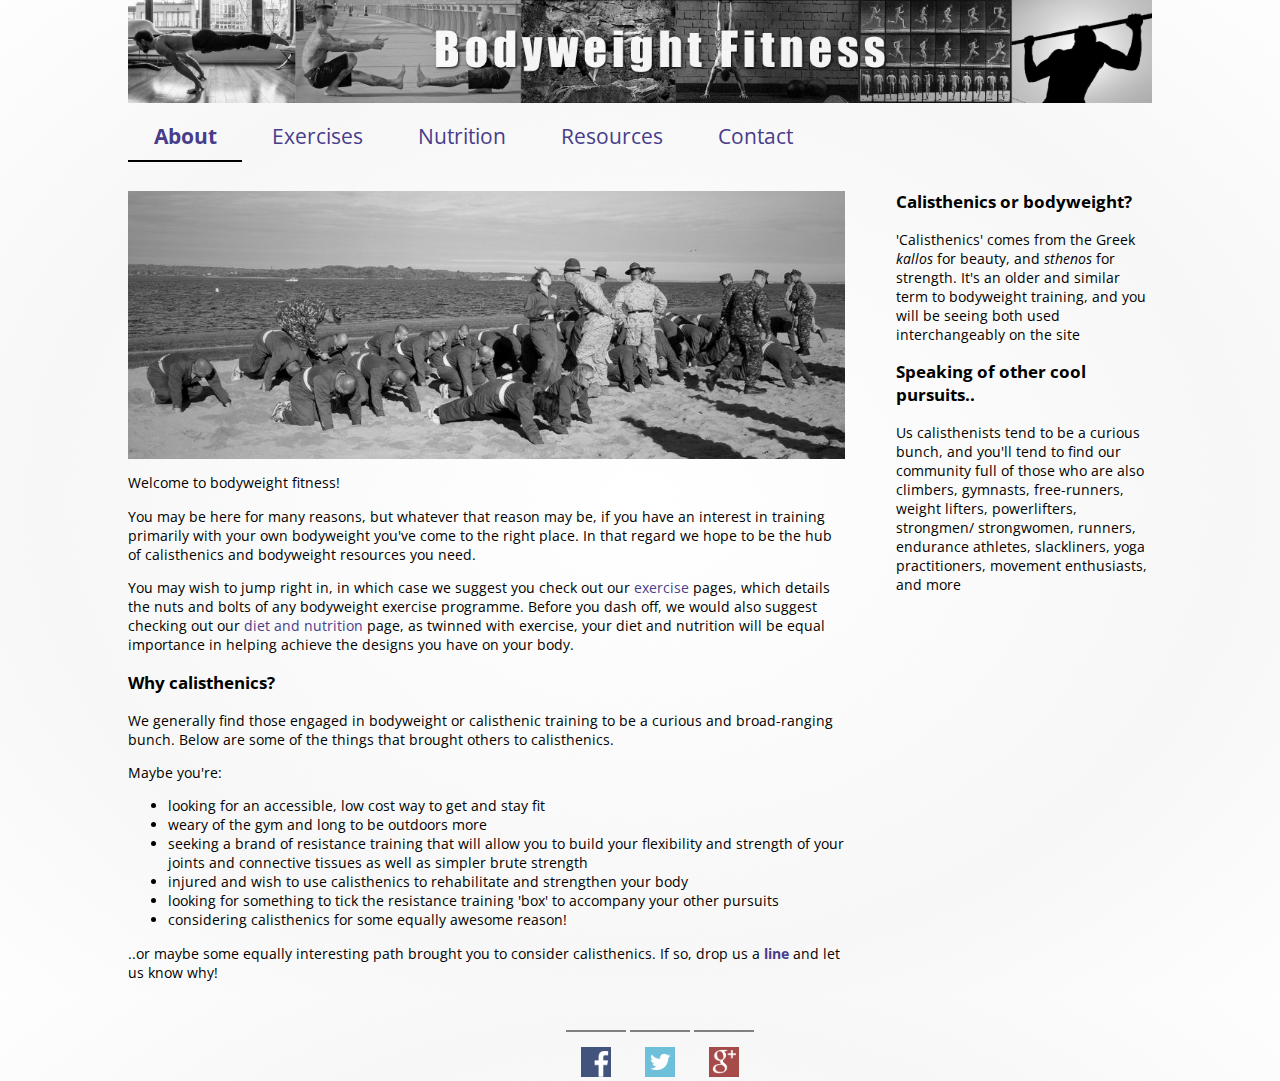
<file: public/index.html>
<html>
  <head>
    <meta http-equiv="Content-Type" content="text/html; charset=UTF-8">
    <link rel="stylesheet" type="text/css" href="http://fonts.googleapis.com/css?family=Open+Sans" />
    <link type="text/css" rel="stylesheet" href="mainStyle.css" media="screen" />
    <link type="text/css" rel="stylesheet" href="navbarStyling.css" media="screen" /> 
    <title>BWF: Main</title>
  </head>
  <body>
  	<header class="header">
      <img src="images/banner5.jpg" alt="Background Header Image" width="100%">
  	</header>

    	<nav class="navigation">
        <ul class="primaryNav">
          <li class="currentNav"><a href="index.html">About</a></li>
          <li><a href="exerciseMain.html">Exercises</a></li>
          <li><a href="nutritionMain.html">Nutrition</a></li>
          <li><a href="resources.html">Resources</a></li>
          <li><a href="contact.html">Contact</a></li>
        </ul>
    	</nav>

  	<main class="maincontent">
        <img class="main-page-image" src="images/oldcalisthenics.jpg" alt="Old-style calisthenics">
        <p>
          Welcome to bodyweight fitness! 
        </p>
        <p>
          You may be here for many reasons, but whatever that reason may be, if you have an interest in training primarily with your own bodyweight you've come to the right place. In that regard we hope to be the hub of calisthenics and bodyweight resources you need. 
        </p> 
        <p> 
          You may wish to jump right in, in which case we suggest you check out our <a href="exerciseMain.html">exercise</a> pages, which details the nuts and bolts of any bodyweight exercise programme. Before you dash off, we would also suggest checking out our <a href="nutritionMain.html">diet and nutrition</a> page, as twinned with exercise, your diet and nutrition will be equal importance in helping achieve the designs you have on your body. 
        </p>
      <h3>Why calisthenics?</h3>
        <p>
          We generally find those engaged in bodyweight or calisthenic training to be a curious and broad-ranging bunch. Below are some of the things that brought others to calisthenics.
        <p>
          Maybe you're:
          <ul>
            <li>looking for an accessible, low cost way to get and stay fit</li>
            <li>weary of the gym and long to be outdoors more</li>
            <li>seeking a brand of resistance training that will allow you to build your flexibility and strength of your joints and connective tissues as well as simpler brute strength</li>
            <li>injured and wish to use calisthenics to rehabilitate and strengthen your body</li>
            <li>looking for something to tick the resistance training 'box' to accompany your other pursuits</li>
            <li>considering calisthenics for some equally awesome reason!</li>
          </ul>
        </p>
        <p>
          ..or maybe some equally interesting path brought you to consider calisthenics. If so, drop us a <a href="contact.html"><strong>line</strong></a> and let us know why!
        </p>
  	</main>

  	<aside class="secondarycontent">
      <h3>Calisthenics or bodyweight?</h3>
        <p>
          'Calisthenics' comes from the Greek <em>kallos</em> for beauty, and <em>sthenos</em> for strength. It's an older and similar term to bodyweight training, and you will be seeing both used interchangeably on the site
        </p>
      <h3>Speaking of other cool pursuits..</h3>
        <p>
          Us calisthenists tend to be a curious bunch, and you'll tend to find our community full of those who are also climbers, gymnasts, free-runners, weight lifters, powerlifters, strongmen/ strongwomen, runners, endurance athletes, slackliners, yoga practitioners, movement enthusiasts, and more
        </p>
  	</aside>

  	<footer class="footer">
      <div class="footer-icon-container">
        <br>
        <ul class="social-footer-icons">
          <li><a href="http://www.facebook.com/"><img src="images/fb.png"></a></li>
          <li><a href="http://twitter.com/"><img src="images/twt.png"></a></li>
          <li><a href="https://plus.google.com/"><img src="images/gplus.png"></a></li>
        </ul>
      </div>
  	</footer>

  </body>
</html>
</file>
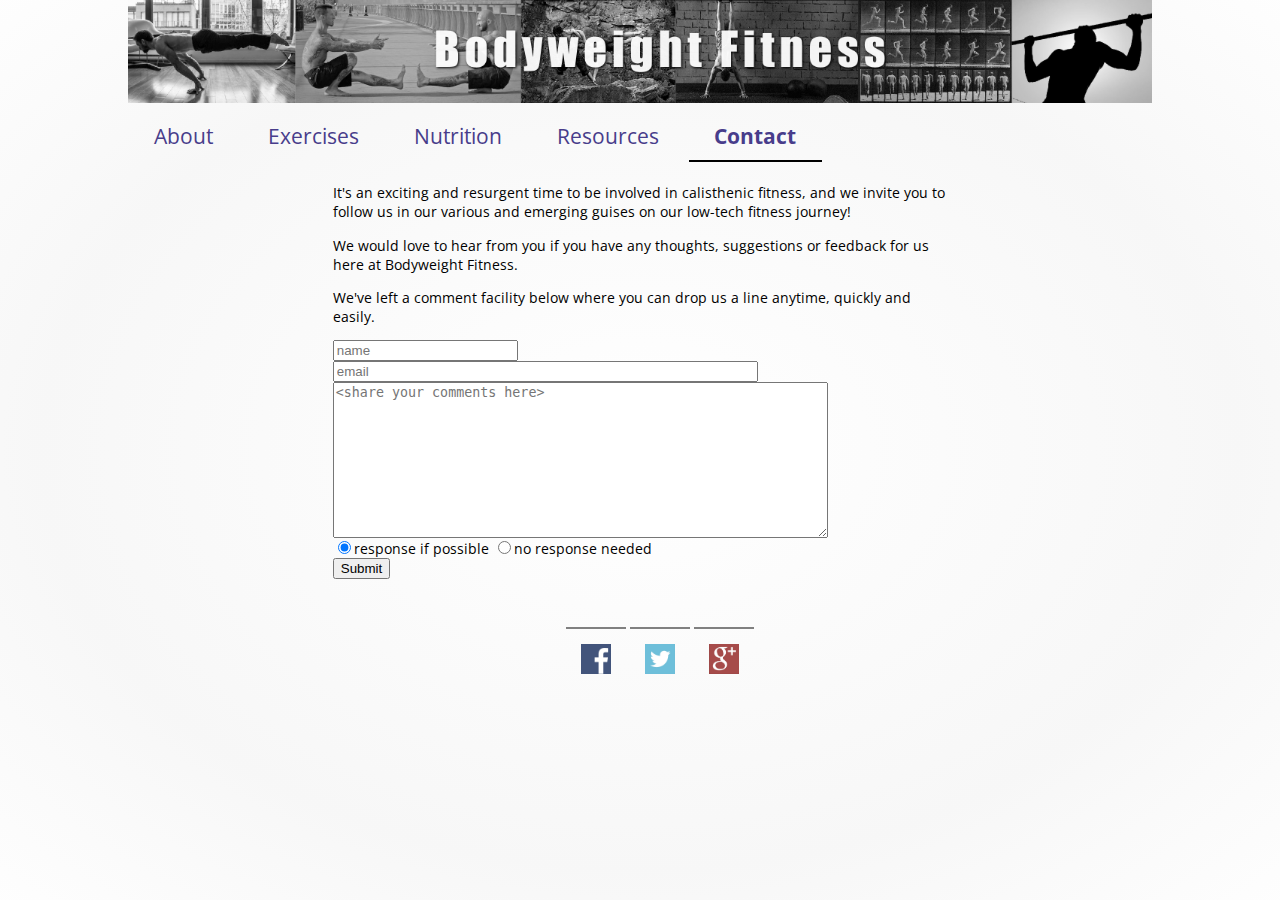
<file: public/contact.html>
<html>
  <head>
    <meta http-equiv="Content-Type" content="text/html; charset=UTF-8">
    <link rel="stylesheet" type="text/css" href="http://fonts.googleapis.com/css?family=Open+Sans" />
    <link type="text/css" rel="stylesheet" href="mainStyle.css" media="screen" />
    <link type="text/css" rel="stylesheet" href="navbarStyling.css" media="screen" /> 
    <title>BWF: Contact</title>
  </head>
  <body>
  	<header class="header">
      <img src="images/banner5.jpg" alt="Background Header Image" width="100%">
    </header>

  	<nav class="navigation">
      <ul class="primaryNav">
        <li><a href="index.html">About</a></li>
        <li><a href="exerciseMain.html">Exercises</a></li>
        <li><a href="nutritionMain.html">Nutrition</a></li>
        <li><a href="resources.html">Resources</a></li>
        <li class="currentNav"><a href="contact.html">Contact</a></li>
      </ul>
  	</nav>

  	<main class="maincontent-contact-section">
      <p>
        It's an exciting and resurgent time to be involved in calisthenic fitness, and we invite you to follow us in our various and emerging guises on our low-tech fitness journey!
      <p>
      <p>
        We would love to hear from you if you have any thoughts, suggestions or feedback for us here at Bodyweight Fitness.
      </p>
      <p>
        We've left a comment facility below where you can drop us a line anytime, quickly and easily.
      </p>      
      <p>
        <form id="contact-form" action="#">
          <input type="text" placeholder="name"><br>
          <input type="email" placeholder="email" size="50"><br>
          <textarea name="comment-field" cols="59" rows="10" placeholder="<share your comments here>"></textarea><br> 
          <label><input type="radio" name="response-noresponse" checked>response if possible</label>
          <label><input type="radio" name="response-noresponse">no response needed</label><br>         
          <button type="submit">Submit</button>
        </form>
      </p>
  	</main>

  	<footer class="footer">
      <div class="footer-icon-container">
        <br>
        <ul class="social-footer-icons">
          <li><a href="http://www.facebook.com/"><img src="images/fb.png"></a></li>
          <li><a href="http://twitter.com/"><img src="images/twt.png"></a></li>
          <li><a href="https://plus.google.com/"><img src="images/gplus.png"></a></li>
        </ul>
      </div>
    </footer>

  </bddy>
</html>
</file>
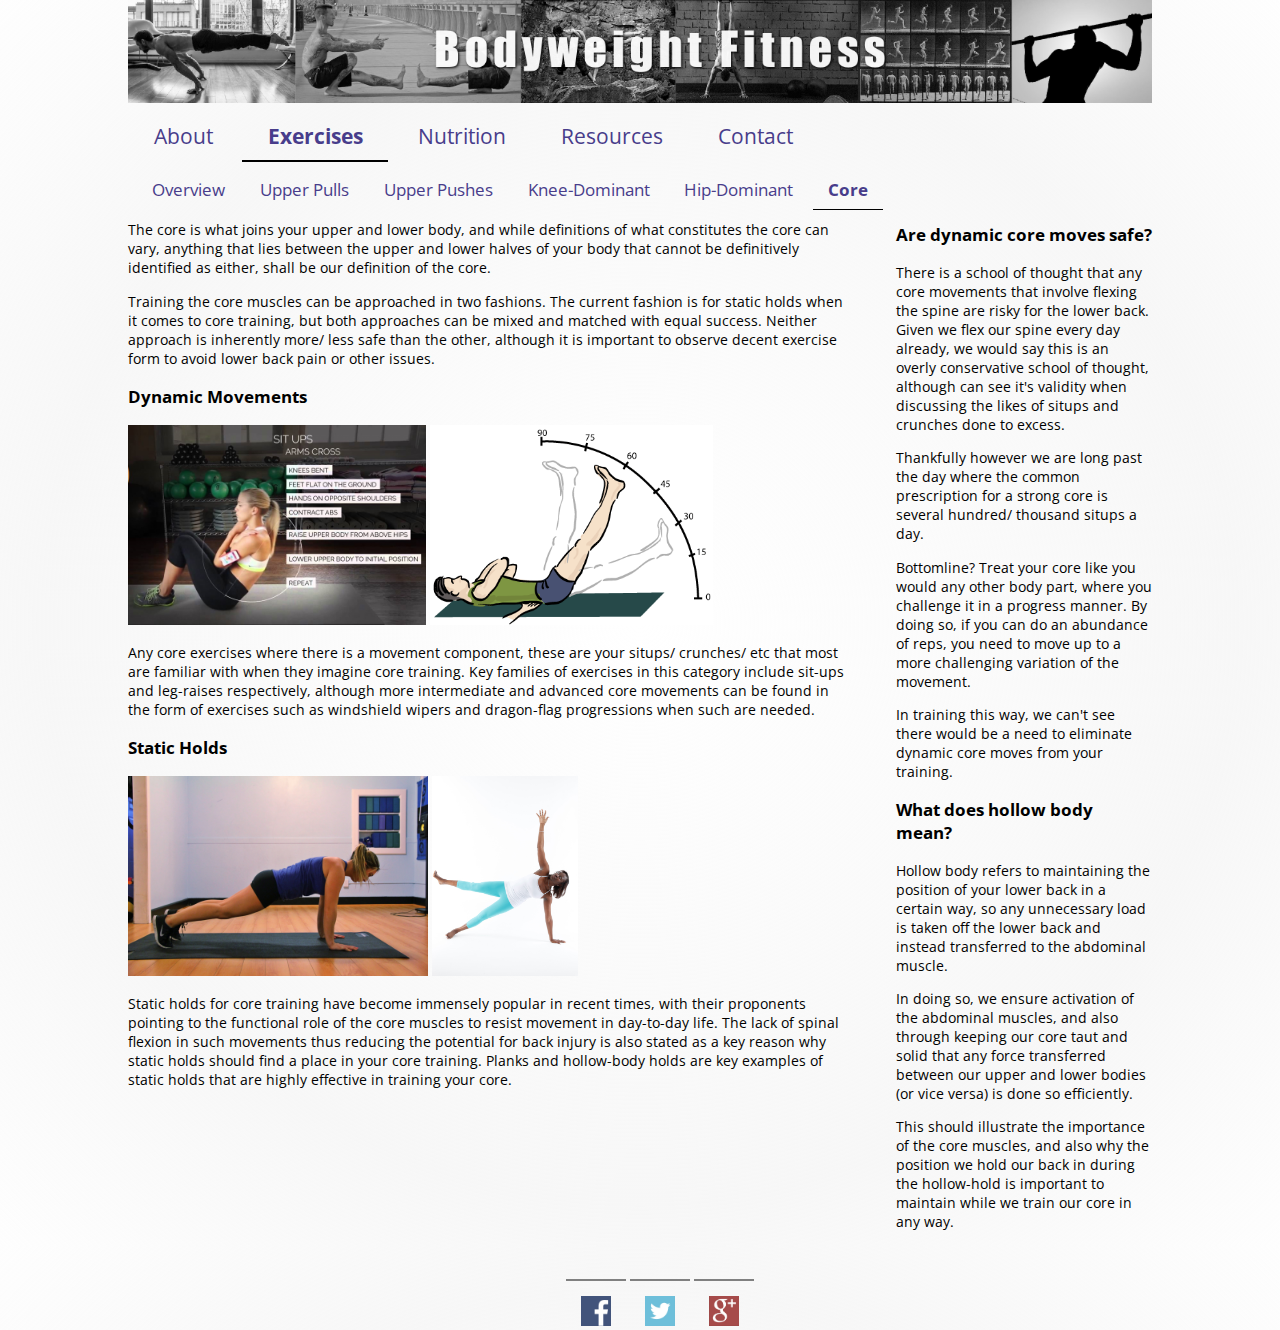
<file: public/exerciseCore.html>
<html>
  <head>
    <meta http-equiv="Content-Type" content="text/html; charset=UTF-8">
    <link rel="stylesheet" type="text/css" href="http://fonts.googleapis.com/css?family=Open+Sans" />
    <link type="text/css" rel="stylesheet" href="mainStyle.css" media="screen" />
    <link type="text/css" rel="stylesheet" href="navbarStyling.css" media="screen" /> 
    <title>BWF: Exercise</title>
  </head>
  <body>
    <header class="header">
      <img src="images/banner5.jpg" alt="Background Header Image" width="100%">
    </header>

      <nav class="navigation">
        <ul class="primaryNav">
          <li><a href="index.html">About</a></li>
          <li class="currentNav"><a href="exerciseMain.html">Exercises</a></li>
          <li><a href="nutritionMain.html">Nutrition</a></li>
          <li><a href="resources.html">Resources</a></li>
          <li><a href="contact.html">Contact</a></li>
        </ul>
        <ul class="secondaryNav">
          <li class="first-navbar-item"><a href ="exerciseMain.html">Overview</a></li>
          <li><a href ="exerciseUpperPull.html">Upper Pulls</a></li>
          <li><a href ="exerciseUpperPush.html">Upper Pushes</a></li>
          <li><a href ="exerciseLowerKnee.html">Knee-Dominant</a></li>
          <li><a href ="exerciseLowerHip.html">Hip-Dominant</a></li>
          <li class="currentNav"><a href ="exerciseCore.html">Core</a></li>
        </ul>
      </nav>

    
    <main class="maincontent">
        <p>
          The core is what joins your upper and lower body, and while definitions of what constitutes the core can vary, anything that lies between the upper and lower halves of your body that cannot be definitively identified as either, shall be our definition of the core.
        <p>
          Training the core muscles can be approached in two fashions. The current fashion is for static holds when it comes to core training, but both approaches can be mixed and matched with equal success. Neither approach is inherently more/ less safe than the other, although it is important to observe decent exercise form to avoid lower back pain or other issues.  
        </p>
      <h3>Dynamic Movements</h3>
        <img class="exercise-section-image" src="images/situp.jpg" alt="A typical situp">
        <img class="exercise-section-image" src="images/legRaise.gif" alt="A leg raise">
        <p>
          Any core exercises where there is a movement component, these are your situps/ crunches/ etc that most are familiar with when they imagine core training. Key families of exercises in this category include sit-ups and leg-raises respectively, although more intermediate and advanced core movements can be found in the form of exercises such as windshield wipers and dragon-flag progressions when such are needed.
        </p>
      <h3>Static Holds</h3>
        <img class="exercise-section-image" src="images/Plank.jpg" alt="A regular plank">
        <img class="exercise-section-image" src="images/sidePlank.jpg" alt="A side plank">
        <p>
          Static holds for core training have become immensely popular in recent times, with their proponents pointing to the functional role of the core muscles to resist movement in day-to-day life. The lack of spinal flexion in such movements thus reducing the potential for back injury is also stated as a key reason why static holds should find a place in your core training. Planks and hollow-body holds are key examples of static holds that are highly effective in training your core.
        </p>
    </main>

    <aside class="secondarycontent">
      <h3>Are dynamic core moves safe?</h3>
        <p>
          There is a school of thought that any core movements that involve flexing the spine are risky for the lower back. Given we flex our spine every day already, we would say this is an overly conservative school of thought, although can see it's validity when discussing the likes of situps and crunches done to excess. 
        </p>
        <p>
          Thankfully however we are long past the day where the common prescription for a strong core is several hundred/ thousand situps a day.
        </p>
        <p>
          Bottomline? Treat your core like you would any other body part, where you challenge it in a progress manner. By doing so, if you can do an abundance of reps, you need to move up to a more challenging variation of the movement. 
        </p>
        <p>
          In training this way, we can't see there would be a need to eliminate dynamic core moves from your training.
        </p>
      <h3>What does hollow body mean?</h3>
        <p>
          Hollow body refers to maintaining the position of your lower back in a certain way, so any unnecessary load is taken off the lower back and instead transferred to the abdominal muscle. 
        </p>
        <p>
          In doing so, we ensure activation of the abdominal muscles, and also through keeping our core taut and solid that any force transferred between our upper and lower bodies (or vice versa) is done so efficiently.
        </p>
        <p>
          This should illustrate the importance of the core muscles, and also why the position we hold our back in during the hollow-hold is important to maintain while we train our core in any way.
        </p>
    </aside>

    <footer class="footer">
      <div class="footer-icon-container">
        <br>
        <ul class="social-footer-icons">
          <li><a href="http://www.facebook.com/"><img src="images/fb.png"></a></li>
          <li><a href="http://twitter.com/"><img src="images/twt.png"></a></li>
          <li><a href="https://plus.google.com/"><img src="images/gplus.png"></a></li>
        </ul>
      </div>
    </footer>

  </body>
</html>
</file>
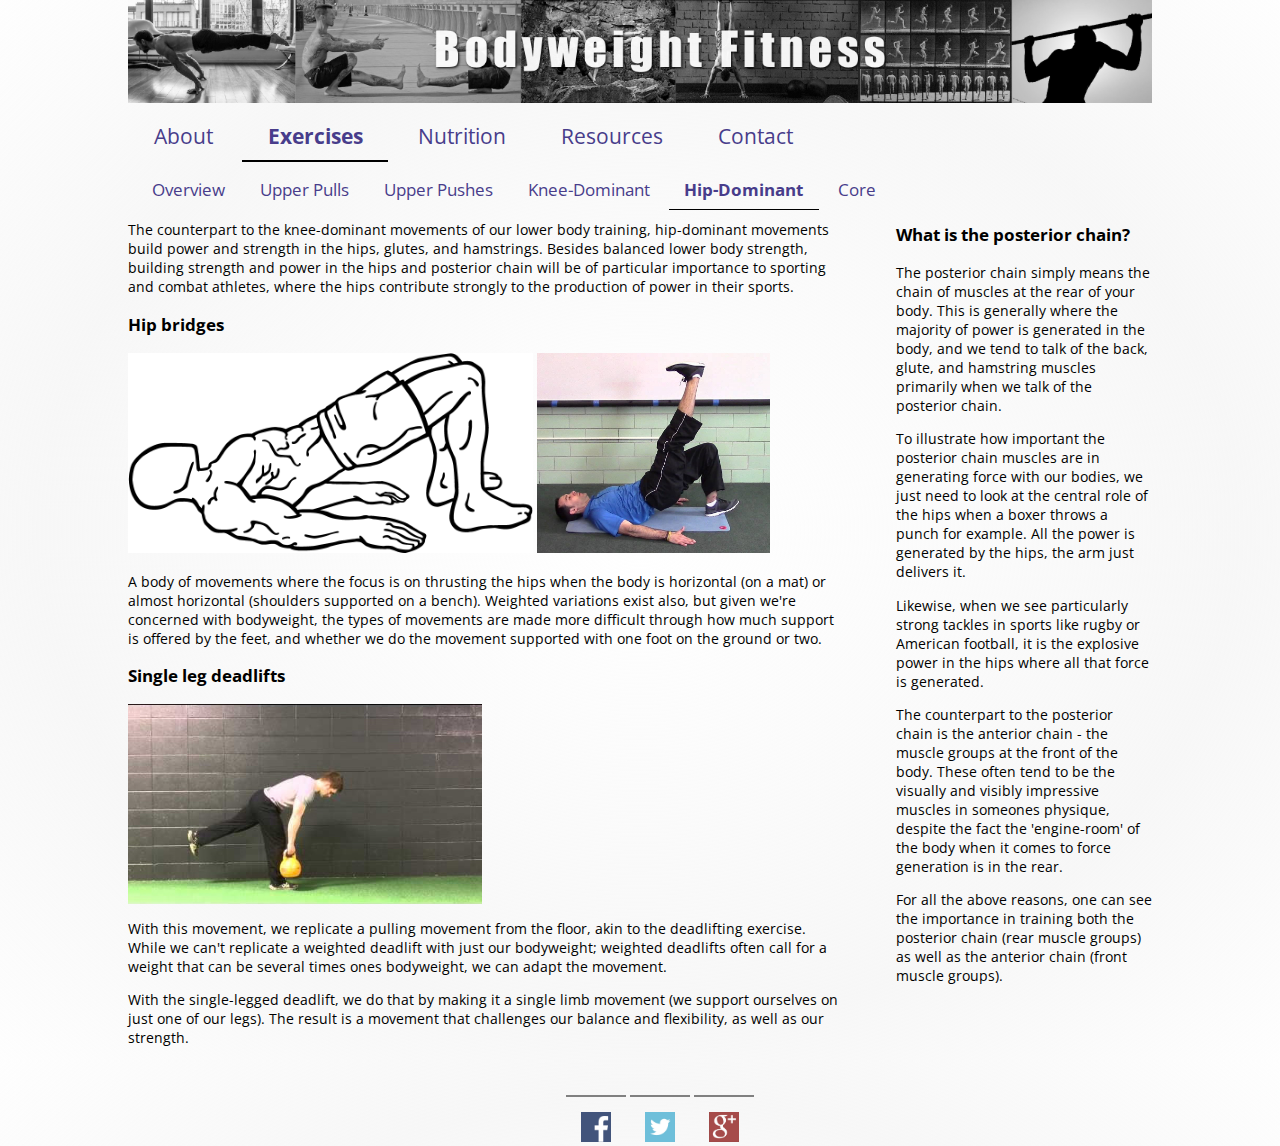
<file: public/exerciseLowerHip.html>
<html>
  <head>
    <meta http-equiv="Content-Type" content="text/html; charset=UTF-8">
    <link rel="stylesheet" type="text/css" href="http://fonts.googleapis.com/css?family=Open+Sans" />
    <link type="text/css" rel="stylesheet" href="mainStyle.css" media="screen" />
    <link type="text/css" rel="stylesheet" href="navbarStyling.css" media="screen" /> 
    <title>BWF: Exercise</title>
  </head>
  <body>
    <header class="header">
      <img src="images/banner5.jpg" alt="Background Header Image" width="100%">
    </header>

      <nav class="navigation">
        <ul class="primaryNav">
          <li><a href="index.html">About</a></li>
          <li class="currentNav"><a href="exerciseMain.html">Exercises</a></li>
          <li><a href="nutritionMain.html">Nutrition</a></li>
          <li><a href="resources.html">Resources</a></li>
          <li><a href="contact.html">Contact</a></li>
        </ul>
        <ul class="secondaryNav">
          <li class="first-navbar-item"><a href ="exerciseMain.html">Overview</a></li>
          <li><a href ="exerciseUpperPull.html">Upper Pulls</a></li>
          <li><a href ="exerciseUpperPush.html">Upper Pushes</a></li>
          <li><a href ="exerciseLowerKnee.html">Knee-Dominant</a></li>
          <li class="currentNav"><a href ="exerciseLowerHip.html">Hip-Dominant</a></li>
          <li><a href ="exerciseCore.html">Core</a></li>
        </ul>
      </nav>

    
    <main class="maincontent">
        <p>
          The counterpart to the knee-dominant movements of our lower body training, hip-dominant movements build power and strength in the hips, glutes, and hamstrings. Besides balanced lower body strength, building strength and power in the hips and posterior chain will be of particular importance to sporting and combat athletes, where the hips contribute strongly to the production of power in their sports.
        </p>
      <h3>Hip bridges</h3>
        <img class="exercise-section-image" src="images/Bridge-1.png" alt="A two-legged hip bridge">
        <img class="exercise-section-image" src="images/oneLeggedHipBridge2.png" alt="A one-legged hip bridge">
        <p>
          A body of movements where the focus is on thrusting the hips when the body is horizontal (on a mat) or almost horizontal (shoulders supported on a bench). Weighted variations exist also, but given we're concerned with bodyweight, the types of movements are made more difficult through how much support is offered by the feet, and whether we do the movement supported with one foot on the ground or two.
        </p>
      <h3>Single leg deadlifts</h3>
        <img class="exercise-section-image" src="images/singleLegDeadlift.jpg" alt="A (weighted) single leg deadlift">
        <p>
          With this movement, we replicate a pulling movement from the floor, akin to the deadlifting exercise. While we can't replicate a weighted deadlift with just our bodyweight; weighted deadlifts often call for a weight that can be several times ones bodyweight, we can adapt the movement. 
        </p>
        <p>
          With the single-legged deadlift, we do that by making it a single limb movement (we support ourselves on just one of our legs). The result is a movement that challenges our balance and flexibility, as well as our strength.
        </p>
    </main>

    <aside class="secondarycontent">
      <h3>What is the posterior chain?</h3>
        <p>
          The posterior chain simply means the chain of muscles at the rear of your body. This is generally where the majority of power is generated in the body, and we tend to talk of the back, glute, and hamstring muscles primarily when we talk of the posterior chain.
        </p>
        <p>
          To illustrate how important the posterior chain muscles are in generating force with our bodies, we just need to look at the central role of the hips when a boxer throws a punch for example. All the power is generated by the hips, the arm just delivers it.
        </p>
        <p>
          Likewise, when we see particularly strong tackles in sports like rugby or American football, it is the explosive power in the hips where all that force is generated.
        </p>
        <p>
          The counterpart to the posterior chain is the anterior chain - the muscle groups at the front of the body. These often tend to be the visually and visibly impressive muscles in someones physique, despite the fact the 'engine-room' of the body when it comes to force generation is in the rear. 
        </p>
        <p>
          For all the above reasons, one can see the importance in training both the posterior chain (rear muscle groups) as well as the anterior chain (front muscle groups).
        </p>
    </aside>

    <footer class="footer">
      <div class="footer-icon-container">
        <br>
        <ul class="social-footer-icons">
          <li><a href="http://www.facebook.com/"><img src="images/fb.png"></a></li>
          <li><a href="http://twitter.com/"><img src="images/twt.png"></a></li>
          <li><a href="https://plus.google.com/"><img src="images/gplus.png"></a></li>
        </ul>
      </div>
    </footer>

  </body>
</html>
</file>
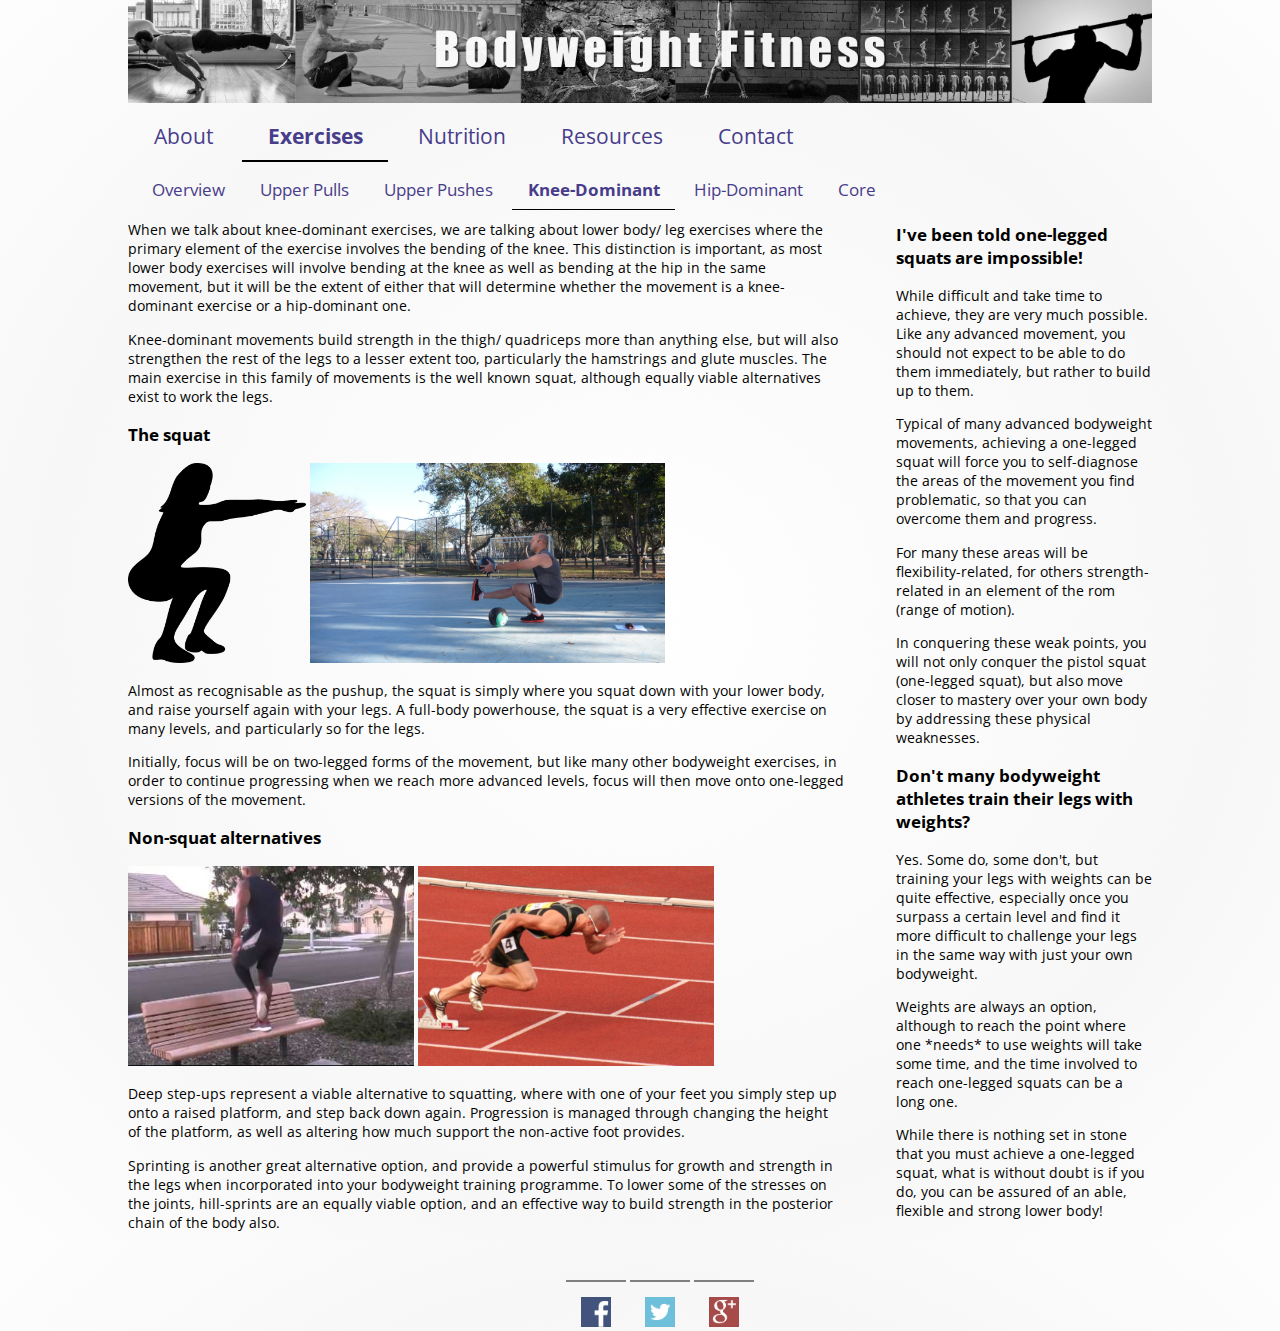
<file: public/exerciseLowerKnee.html>
<html>
  <head>
    <meta http-equiv="Content-Type" content="text/html; charset=UTF-8">
    <link rel="stylesheet" type="text/css" href="http://fonts.googleapis.com/css?family=Open+Sans" />
    <link type="text/css" rel="stylesheet" href="mainStyle.css" media="screen" />
    <link type="text/css" rel="stylesheet" href="navbarStyling.css" media="screen" /> 
    <title>BWF: Exercise</title>
  </head>
  <body>
    <header class="header">
      <img src="images/banner5.jpg" alt="Background Header Image" width="100%">
    </header>

      <nav class="navigation">
        <ul class="primaryNav">
          <li><a href="index.html">About</a></li>
          <li class="currentNav"><a href="exerciseMain.html">Exercises</a></li>
          <li><a href="nutritionMain.html">Nutrition</a></li>
          <li><a href="resources.html">Resources</a></li>
          <li><a href="contact.html">Contact</a></li>
        </ul>
        <ul class="secondaryNav">
          <li class="first-navbar-item"><a href ="exerciseMain.html">Overview</a></li>
          <li><a href ="exerciseUpperPull.html">Upper Pulls</a></li>
          <li><a href ="exerciseUpperPush.html">Upper Pushes</a></li>
          <li class="currentNav"><a href ="exerciseLowerKnee.html">Knee-Dominant</a></li>
          <li><a href ="exerciseLowerHip.html">Hip-Dominant</a></li>
          <li><a href ="exerciseCore.html">Core</a></li>
        </ul>
      </nav>

    
    <main class="maincontent">
        <p>
          When we talk about knee-dominant exercises, we are talking about lower body/ leg exercises where the primary element of the exercise involves the bending of the knee. This distinction is important, as most lower body exercises will involve bending at the knee as well as bending at the hip in the same movement, but it will be the extent of either that will determine whether the movement is a knee-dominant exercise or a hip-dominant one. 
        </p>
        <p>
          Knee-dominant movements build strength in the thigh/ quadriceps more than anything else, but will also strengthen the rest of the legs to a lesser extent too, particularly the hamstrings and glute muscles. The main exercise in this family of movements is the well known squat, although equally viable alternatives exist to work the legs.
        </p>
      <h3>The squat</h3>
        <img class="exercise-section-image" src="images/squat.png" alt="A two-legged squat">
        <img class="exercise-section-image" src="images/Pistol-squat.jpg" alt="A one-legged squat">
        <p>
          Almost as recognisable as the pushup, the squat is simply where you squat down with your lower body, and raise yourself again with your legs. A full-body powerhouse, the squat is a very effective exercise on many levels, and particularly so for the legs. 
        </p>
        <p>
          Initially, focus will be on two-legged forms of the movement, but like many other bodyweight exercises, in order to continue progressing when we reach more advanced levels, focus will then move onto one-legged versions of the movement.
        </p>
      <h3>Non-squat alternatives</h3>
        <img class="exercise-section-image" src="images/stepup2.jpg" alt="A deep step-up">
        <img class="exercise-section-image" src="images/sprinting.jpg" alt="Sprinting">
        <p>
          Deep step-ups represent a viable alternative to squatting, where with one of your feet you simply step up onto a raised platform, and step back down again. Progression is managed through changing the height of the platform, as well as altering how much support the non-active foot provides.
        </p>
        <p>
          Sprinting is another great alternative option, and provide a powerful stimulus for growth and strength in the legs when incorporated into your bodyweight training programme. To lower some of the stresses on the joints, hill-sprints are an equally viable option, and an effective way to build strength in the posterior chain of the body also.
        </p>

    </main>

    <aside class="secondarycontent">
      <h3>I've been told one-legged squats are impossible!</h3>
        <p>
          While difficult and take time to achieve, they are very much possible. Like any advanced movement, you should not expect to be able to do them immediately, but rather to build up to them.
        </p>
        <p>
          Typical of many advanced bodyweight movements, achieving a one-legged squat will force you to self-diagnose the areas of the movement you find problematic, so that you can overcome them and progress. 
        </p>
        <p>
          For many these areas will be flexibility-related, for others strength-related in an element of the rom (range of motion). 
        </p>
        <p>
          In conquering these weak points, you will not only conquer the pistol squat (one-legged squat), but also move closer to mastery over your own body by addressing these physical weaknesses.
        </p>
      <h3>Don't many bodyweight athletes train their legs with weights?</h3>
        <p>
          Yes. Some do, some don't, but training your legs with weights can be quite effective, especially once you surpass a certain level and find it more difficult to challenge your legs in the same way with just your own bodyweight.
        </p>
        <p>
          Weights are always an option, although to reach the point where one *needs* to use weights will take some time, and the time involved to reach one-legged squats can be a long one.
        </p>
        <p>
          While there is nothing set in stone that you must achieve a one-legged squat, what is without doubt is if you do, you can be assured of an able, flexible and strong lower body!
        </p>
    </aside>

    <footer class="footer">
      <div class="footer-icon-container">
        <br>
        <ul class="social-footer-icons">
          <li><a href="http://www.facebook.com/"><img src="images/fb.png"></a></li>
          <li><a href="http://twitter.com/"><img src="images/twt.png"></a></li>
          <li><a href="https://plus.google.com/"><img src="images/gplus.png"></a></li>
        </ul>
      </div>
    </footer>

  </body>
</html>
</file>
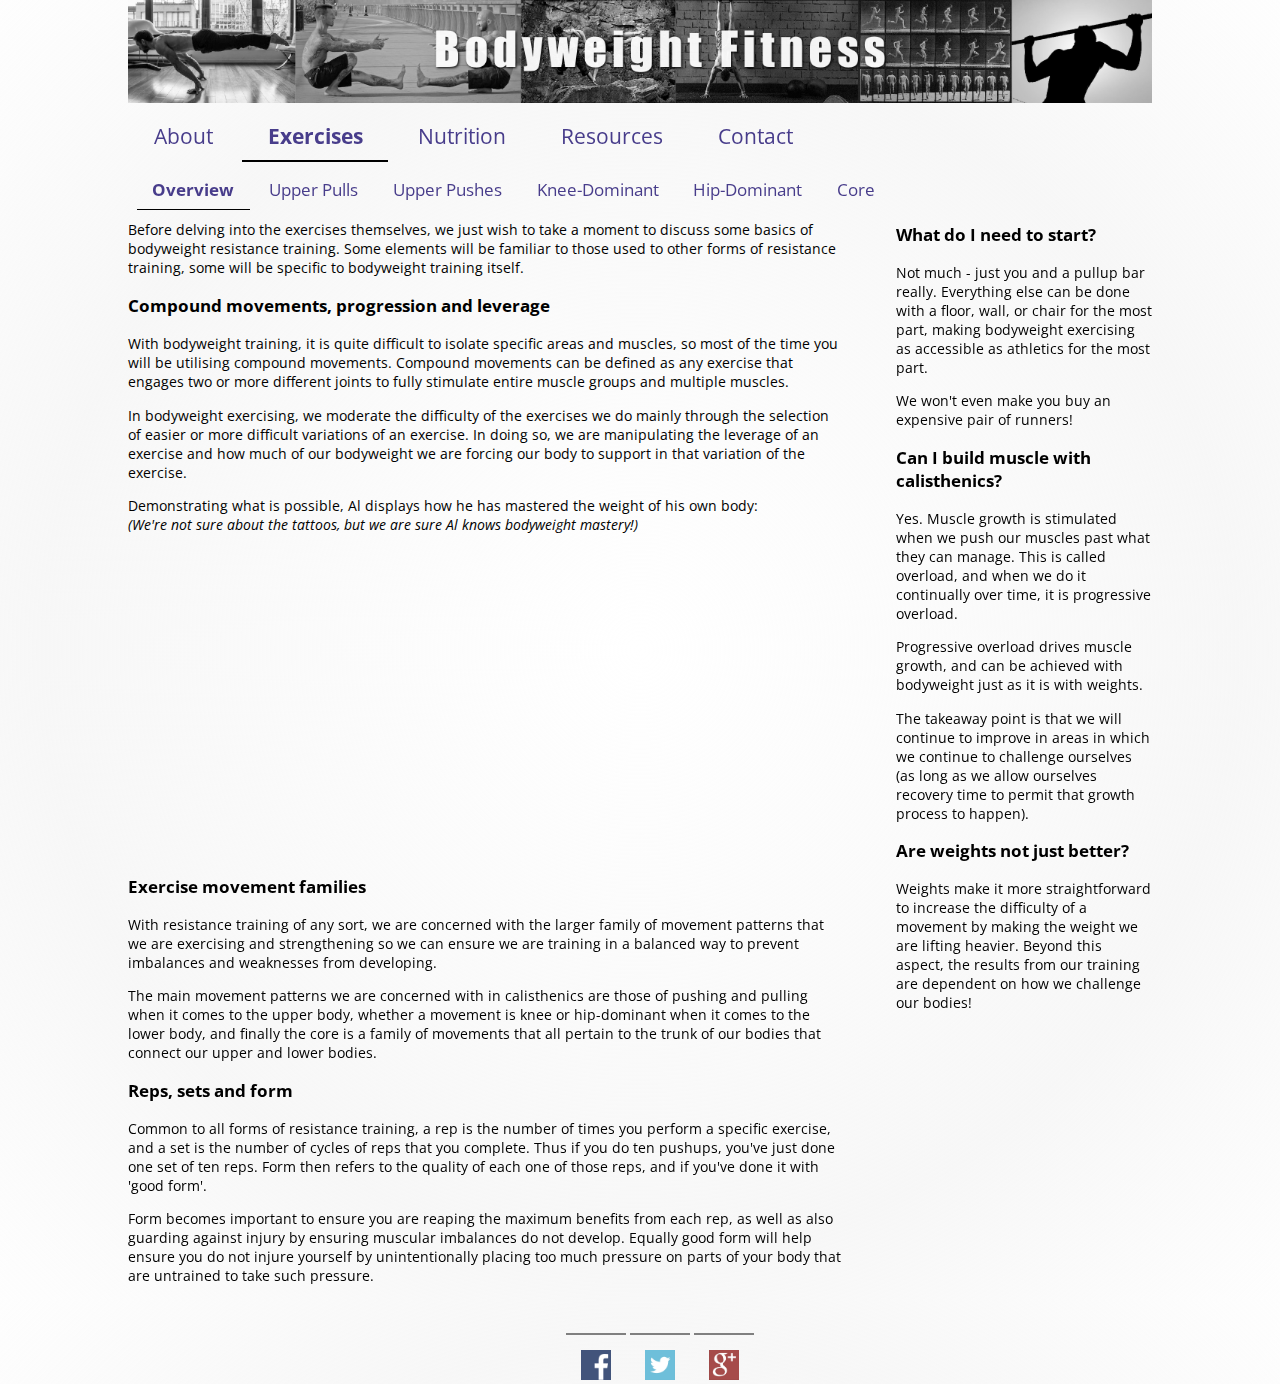
<file: public/exerciseMain.html>
<html>
  <head>
    <meta http-equiv="Content-Type" content="text/html; charset=UTF-8">
    <link rel="stylesheet" type="text/css" href="http://fonts.googleapis.com/css?family=Open+Sans" />
    <link type="text/css" rel="stylesheet" href="mainStyle.css" media="screen" />
    <link type="text/css" rel="stylesheet" href="navbarStyling.css" media="screen" /> 
    <title>BWF: Exercise</title>
  </head>
  <body>
    <header class="header">
      <img src="images/banner5.jpg" alt="Background Header Image" width="100%">
    </header>

    <nav class="navigation">
      <ul class="primaryNav">
        <li><a href="index.html">About</a></li>
        <li class="currentNav"><a href="exerciseMain.html">Exercises</a></li>
        <li><a href="nutritionMain.html">Nutrition</a></li>
        <li><a href="resources.html">Resources</a></li>
        <li><a href="contact.html">Contact</a></li>
      </ul>
      <ul class="secondaryNav">
        <li class="first-navbar-item currentNav"><a href ="exerciseMain.html">Overview</a></li>
        <li><a href ="exerciseUpperPull.html">Upper Pulls</a></li>
        <li><a href ="exerciseUpperPush.html">Upper Pushes</a></li>
        <li><a href ="exerciseLowerKnee.html">Knee-Dominant</a></li>
        <li><a href ="exerciseLowerHip.html">Hip-Dominant</a></li>
        <li><a href ="exerciseCore.html">Core</a></li>
      </ul>
    </nav>

    
    <main class="maincontent">
        <p>
          Before delving into the exercises themselves, we just wish to take a moment to discuss some basics of bodyweight resistance training. Some elements will be familiar to those used to other forms of resistance training, some will be specific to bodyweight training itself. 
        </p>        
      <h3>Compound movements, progression and leverage</h3>
        <p>
          With bodyweight training, it is quite difficult to isolate specific areas and muscles, so most of the time you will be utilising compound movements. Compound movements can be defined as any exercise that engages two or more different joints to fully stimulate entire muscle groups and multiple muscles. 
        </p>
        <p>
          In bodyweight exercising, we moderate the difficulty of the exercises we do mainly through the selection of easier or more difficult variations of an exercise. In doing so, we are manipulating the leverage of an exercise and how much of our bodyweight we are forcing our body to support in that variation of the exercise.
        </p>
        <p>
          Demonstrating what is possible, Al displays how he has mastered the weight of his own body:<br>
          <em>(We're not sure about the tattoos, but we are sure Al knows bodyweight mastery!)</em>
        </p>
        <p>
          <iframe width="550" height="310" src="https://www.youtube.com/embed/Zh_xtaQKXNU" frameborder="0" allowfullscreen>
          </iframe>
        </p>
      <h3>Exercise movement families</h3>
        <p>
          With resistance training of any sort, we are concerned with the larger family of movement patterns that we are exercising and strengthening so we can ensure we are training in a balanced way to prevent imbalances and weaknesses from developing. 
        <p>
          The main movement patterns we are concerned with in calisthenics are those of pushing and pulling when it comes to the upper body, whether a movement is knee or hip-dominant when it comes to the lower body, and finally the core is a family of movements that all pertain to the trunk of our bodies that connect our upper and lower bodies.
        </p>
      <h3>Reps, sets and form</h3>
        <p>
          Common to all forms of resistance training, a rep is the number of times you perform a specific exercise, and a set is the number of cycles of reps that you complete. Thus if you do ten pushups, you've just done one set of ten reps. Form then refers to the quality of each one of those reps, and if you've done it with 'good form'. 
        </p>
        <p>
          Form becomes important to ensure you are reaping the maximum benefits from each rep, as well as also guarding against injury by ensuring muscular imbalances do not develop. Equally good form will help ensure you do not injure yourself by unintentionally placing too much pressure on parts of your body that are untrained to take such pressure.
        </p>
    </main>

    <aside class="secondarycontent">
      <h3>What do I need to start?</h3>
        <p>
          Not much - just you and a pullup bar really. Everything else can be done with a floor, wall, or chair for the most part, making bodyweight exercising as accessible as athletics for the most part. 
        </p>
        <p>
          We won't even make you buy an expensive pair of runners!
        </p>
      <h3>Can I build muscle with calisthenics?</h3>
        <p>
          Yes. Muscle growth is stimulated when we push our muscles past what they can manage. This is called overload, and when we do it continually over time, it is progressive overload. 
        <p>
        </p>
          Progressive overload drives muscle growth, and can be achieved with bodyweight just as it is with weights.
        </p>
        <p>
          The takeaway point is that we will continue to improve in areas in which we continue to challenge ourselves (as long as we allow ourselves recovery time to permit that growth process to happen).
        </p>
      <h3>Are weights not just better?</h3>
        <p>
          Weights make it more straightforward to increase the difficulty of a movement by making the weight we are lifting heavier. Beyond this aspect, the results from our training are dependent on how we challenge our bodies!
        </p>
    </aside>

    <footer class="footer">
      <div class="footer-icon-container">
        <br>
        <ul class="social-footer-icons">
          <li><a href="http://www.facebook.com/"><img src="images/fb.png"></a></li>
          <li><a href="http://twitter.com/"><img src="images/twt.png"></a></li>
          <li><a href="https://plus.google.com/"><img src="images/gplus.png"></a></li>
        </ul>
      </div>
    </footer>

  </body>
</html>
</file>
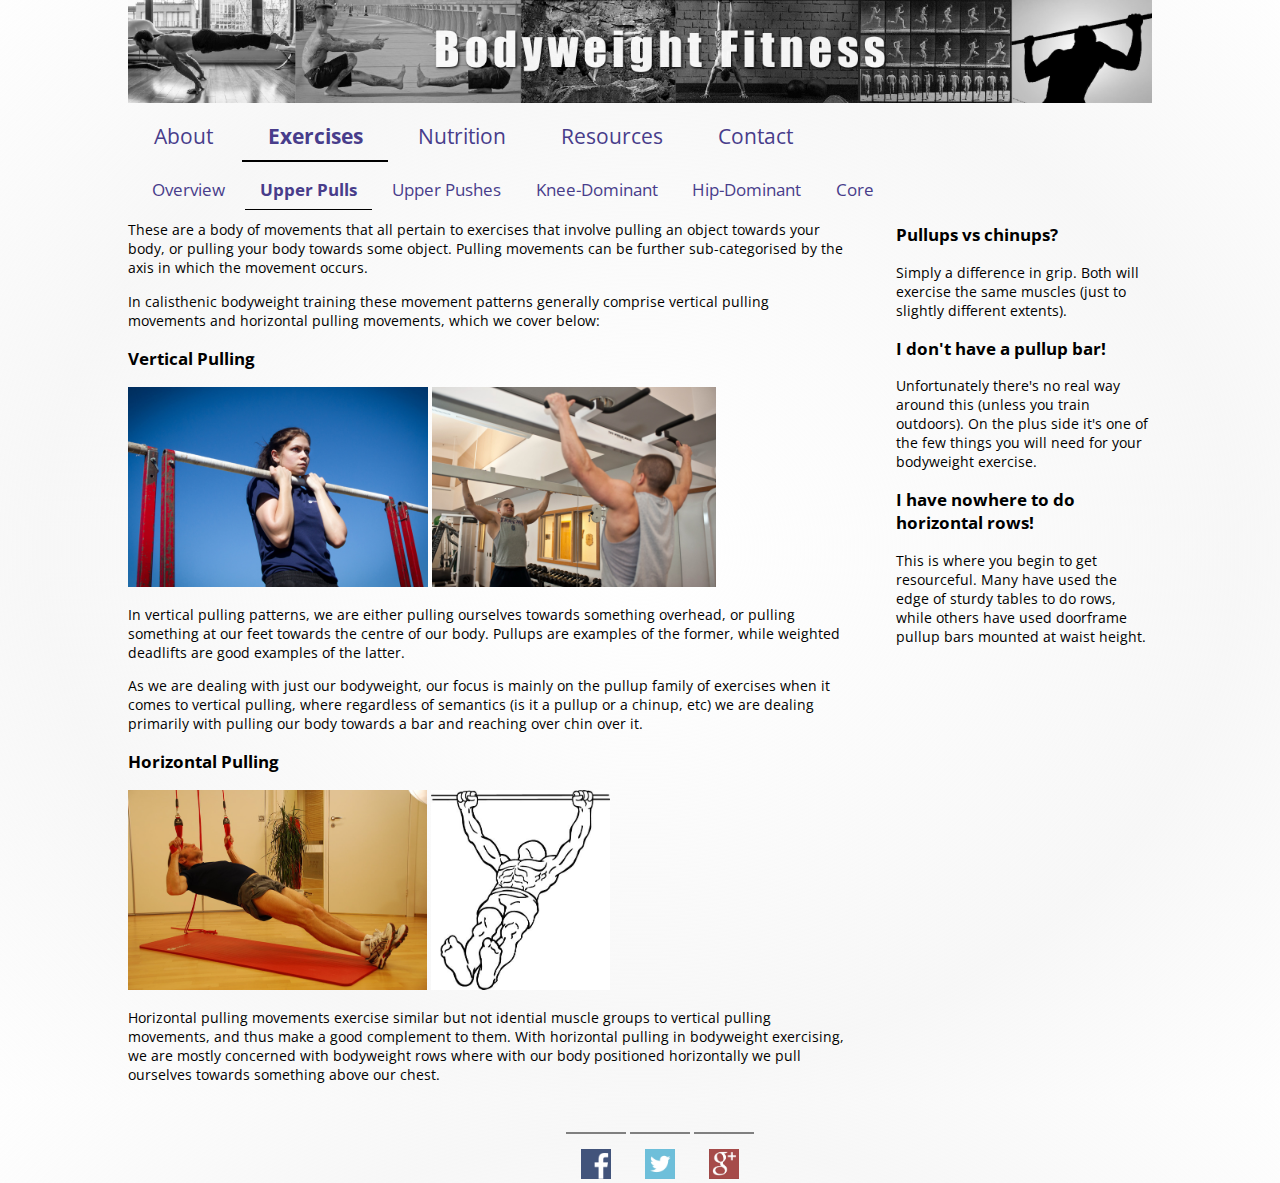
<file: public/exerciseUpperPull.html>
<html>
  <head>
    <meta http-equiv="Content-Type" content="text/html; charset=UTF-8">
    <link rel="stylesheet" type="text/css" href="http://fonts.googleapis.com/css?family=Open+Sans" />
    <link type="text/css" rel="stylesheet" href="mainStyle.css" media="screen" />
    <link type="text/css" rel="stylesheet" href="navbarStyling.css" media="screen" /> 
    <title>BWF: Exercise</title>
  </head>
  <body>
    <header class="header">
      <img src="images/banner5.jpg" alt="Background Header Image" width="100%">
    </header>

      <nav class="navigation">
        <ul class="primaryNav">
          <li><a href="index.html">About</a></li>
          <li class="currentNav"><a href="exerciseMain.html">Exercises</a></li>
          <li><a href="nutritionMain.html">Nutrition</a></li>
          <li><a href="resources.html">Resources</a></li>
          <li><a href="contact.html">Contact</a></li>
        </ul>
        <ul class="secondaryNav">
          <li class="first-navbar-item"><a href ="exerciseMain.html">Overview</a></li>
          <li class="currentNav"><a href ="exerciseUpperPull.html">Upper Pulls</a></li>
          <li><a href ="exerciseUpperPush.html">Upper Pushes</a></li>
          <li><a href ="exerciseLowerKnee.html">Knee-Dominant</a></li>
          <li><a href ="exerciseLowerHip.html">Hip-Dominant</a></li>
          <li><a href ="exerciseCore.html">Core</a></li>
        </ul>
      </nav>

    
    <main class="maincontent">
        <p>
          These are a body of movements that all pertain to exercises that involve pulling an object towards your body, or pulling your body towards some object. Pulling movements can be further sub-categorised by the axis in which the movement occurs. 
        </p>
        <p>
          In calisthenic bodyweight training these movement patterns generally comprise vertical pulling movements and horizontal pulling movements, which we cover below:
        </p>
      <h3>Vertical Pulling</h3>
        <img class="exercise-section-image" src="images/pullups.jpg" alt="A pull-up (1)">
        <img class="exercise-section-image" src="images/pullups2.jpg" alt="A pull-up (2)">
        <p>
          In vertical pulling patterns, we are either pulling ourselves towards something overhead, or pulling something at our feet towards the centre of our body. Pullups are examples of the former, while weighted deadlifts are good examples of the latter. 
        </p>
        <p>
          As we are dealing with just our bodyweight, our focus is mainly on the pullup family of exercises when it comes to vertical pulling, where regardless of semantics (is it a pullup or a chinup, etc) we are dealing primarily with pulling our body towards a bar and reaching over chin over it.
        </p>
      <h3>Horizontal Pulling</h3>
        <img class="exercise-section-image" src="images/HorRows3.jpg" alt="A horizontal row (1)">
        <img class="exercise-section-image" src="images/tablePulls.jpg" alt="A horizontal row (2)">
        <p>
          Horizontal pulling movements exercise similar but not idential muscle groups to vertical pulling movements, and thus make a good complement to them. With horizontal pulling in bodyweight exercising, we are mostly concerned with bodyweight rows where with our body positioned horizontally we pull ourselves towards something above our chest.
        </p>
    </main>

    <aside class="secondarycontent">
      <h3>Pullups vs chinups?</h3>
        <p>
          Simply a difference in grip. Both will exercise the same muscles (just to slightly different extents).
        </p>
      <h3>I don't have a pullup bar!</h3>
        <p>
          Unfortunately there's no real way around this (unless you train outdoors). On the plus side it's one of the few things you will need for your bodyweight exercise.
        </p>
      <h3>I have nowhere to do horizontal rows!</h3>
        <p>
          This is where you begin to get resourceful. Many have used the edge of sturdy tables to do rows, while others have used doorframe pullup bars mounted at waist height.
        </p>
    </aside>

    <footer class="footer">
      <div class="footer-icon-container">
        <br>
        <ul class="social-footer-icons">
          <li><a href="http://www.facebook.com/"><img src="images/fb.png"></a></li>
          <li><a href="http://twitter.com/"><img src="images/twt.png"></a></li>
          <li><a href="https://plus.google.com/"><img src="images/gplus.png"></a></li>
        </ul>
      </div>
    </footer>

  </body>
</html>
</file>
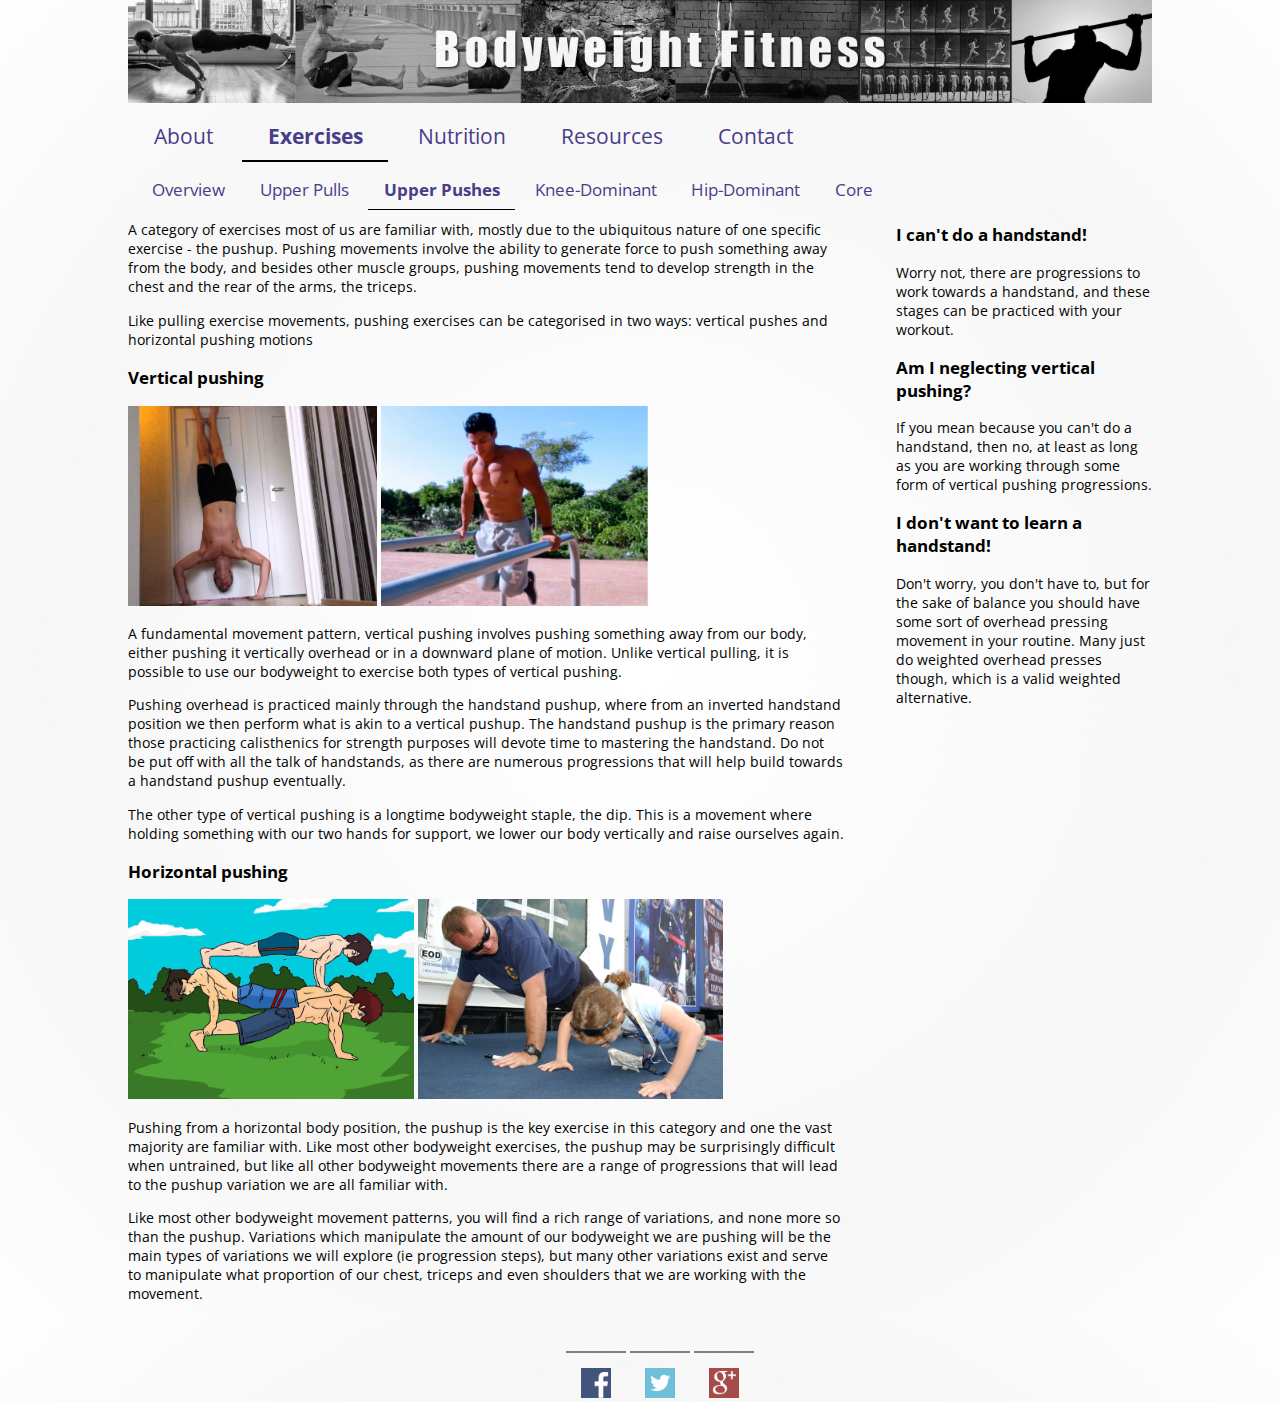
<file: public/exerciseUpperPush.html>
<html>
  <head>
    <meta http-equiv="Content-Type" content="text/html; charset=UTF-8">
    <link rel="stylesheet" type="text/css" href="http://fonts.googleapis.com/css?family=Open+Sans" />
    <link type="text/css" rel="stylesheet" href="mainStyle.css" media="screen" />
    <link type="text/css" rel="stylesheet" href="navbarStyling.css" media="screen" /> 
    <title>BWF: Exercise</title>
  </head>
  <body>
    <header class="header">
      <img src="images/banner5.jpg" alt="Background Header Image" width="100%">
    </header>

      <nav class="navigation">
        <ul class="primaryNav">
          <li><a href="index.html">About</a></li>
          <li class="currentNav"><a href="exerciseMain.html">Exercises</a></li>
          <li><a href="nutritionMain.html">Nutrition</a></li>
          <li><a href="resources.html">Resources</a></li>
          <li><a href="contact.html">Contact</a></li>
        </ul>
        <ul class="secondaryNav"> 
          <li class="first-navbar-item"><a href ="exerciseMain.html">Overview</a></li>
          <li><a href ="exerciseUpperPull.html">Upper Pulls</a></li>
          <li class="currentNav"><a href ="exerciseUpperPush.html">Upper Pushes</a></li>
          <li><a href ="exerciseLowerKnee.html">Knee-Dominant</a></li>
          <li><a href ="exerciseLowerHip.html">Hip-Dominant</a></li>
          <li><a href ="exerciseCore.html">Core</a></li>
        </ul>
      </nav>

    
    <main class="maincontent">
        <p>
          A category of exercises most of us are familiar with, mostly due to the ubiquitous nature of one specific exercise - the pushup. Pushing movements involve the ability to generate force to push something away from the body, and besides other muscle groups, pushing movements tend to develop strength in the chest and the rear of the arms, the triceps.
        </p>
        <p>
          Like pulling exercise movements, pushing exercises can be categorised in two ways: vertical pushes and horizontal pushing motions
        </p>
      <h3>Vertical pushing</h3>
        <img class="exercise-section-image" src="images/hspu.jpg" alt="A handstand pushup">
        <img class="exercise-section-image" src="images/dips1.jpg" alt="A dip">
        <p>
          A fundamental movement pattern, vertical pushing involves pushing something away from our body, either pushing it vertically overhead or in a downward plane of motion. Unlike vertical pulling, it is possible to use our bodyweight to exercise both types of vertical pushing.
        </p>
        <p> 
          Pushing overhead is practiced mainly through the handstand pushup, where from an inverted handstand position we then perform what is akin to a vertical pushup. The handstand pushup is the primary reason those practicing calisthenics for strength purposes will devote time to mastering the handstand. Do not be put off with all the talk of handstands, as there are numerous progressions that will help build towards a handstand pushup eventually.
        </p>
        <p>
          The other type of vertical pushing is a longtime bodyweight staple, the dip. This is a movement where holding something with our two hands for support, we lower our body vertically and raise ourselves again. 
        </p>
      <h3>Horizontal pushing</h3>
        <img class="exercise-section-image" src="images/pushups.jpg" alt="A push-up (1)">
        <img class="exercise-section-image" src="images/pushups2.jpg" alt="A push-up (2)">
        <p>
          Pushing from a horizontal body position, the pushup is the key exercise in this category and one the vast majority are familiar with. Like most other bodyweight exercises, the pushup may be surprisingly difficult when untrained, but like all other bodyweight movements there are a range of progressions that will lead to the pushup variation we are all familiar with. 
        </p>
        <p>
          Like most other bodyweight movement patterns, you will find a rich range of variations, and none more so than the pushup. Variations which manipulate the amount of our bodyweight we are pushing will be the main types of variations we will explore (ie progression steps), but many other variations exist and serve to manipulate what proportion of our chest, triceps and even shoulders that we are working with the movement.
        </p>
    </main>

    <aside class="secondarycontent">
      <h3>I can't do a handstand!</h3>
        <p>
          Worry not, there are progressions to work towards a handstand, and these stages can be practiced with your workout.
        </p>
      <h3>Am I neglecting vertical pushing?</h3>
        <p>
          If you mean because you can't do a handstand, then no, at least as long as you are working through some form of vertical pushing progressions.
        </p>
      <h3>I don't want to learn a handstand!</h3>
        <p>
          Don't worry, you don't have to, but for the sake of balance you should have some sort of overhead pressing movement in your routine. Many just do weighted overhead presses though, which is a valid weighted alternative.
        </p>
    </aside>

    <footer class="footer">
      <div class="footer-icon-container">
        <br>
        <ul class="social-footer-icons">
          <li><a href="http://www.facebook.com/"><img src="images/fb.png"></a></li>
          <li><a href="http://twitter.com/"><img src="images/twt.png"></a></li>
          <li><a href="https://plus.google.com/"><img src="images/gplus.png"></a></li>
        </ul>
      </div>
    </footer>

  </body>
</html>
</file>
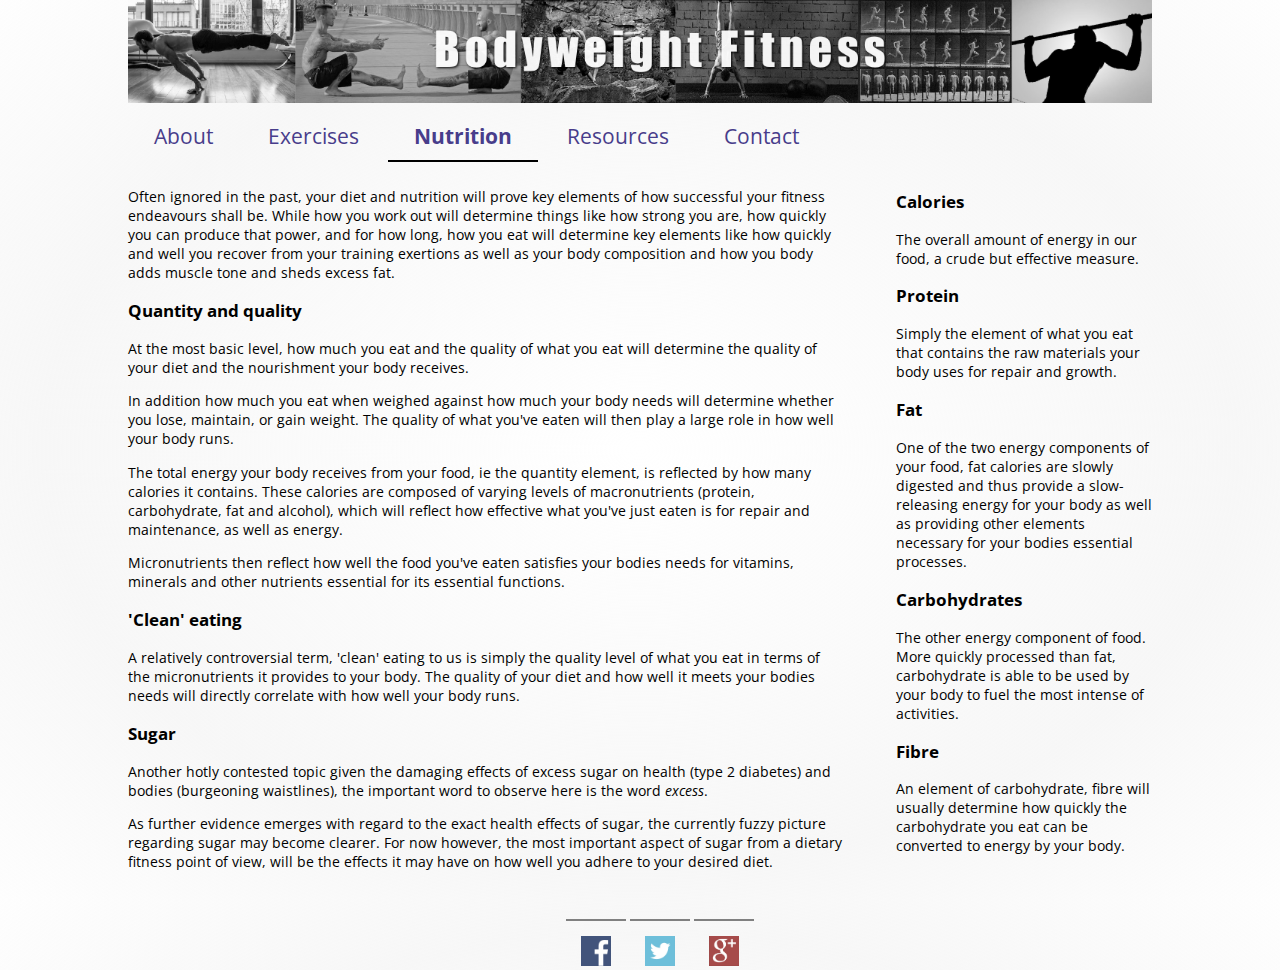
<file: public/nutritionMain.html>
<html>
  <head>
    <meta http-equiv="Content-Type" content="text/html; charset=UTF-8">
    <link rel="stylesheet" type="text/css" href="http://fonts.googleapis.com/css?family=Open+Sans" />
    <link type="text/css" rel="stylesheet" href="mainStyle.css" media="screen" />
    <link type="text/css" rel="stylesheet" href="navbarStyling.css" media="screen" /> 
    <title>BWF: Nutrition</title>
  </head>
  <body>
  	<header class="header">
      <img src="images/banner5.jpg" alt="Background Header Image" width="100%">
    </header>

  	<nav class="navigation">
      <ul class="primaryNav">
        <li><a href="index.html">About</a></li>
        <li><a href="exerciseMain.html">Exercises</a></li>
        <li class="currentNav"><a href="nutritionMain.html">Nutrition</a></li>
        <li><a href="resources.html">Resources</a></li>
        <li><a href="contact.html">Contact</a></li>
      </ul>
    </nav>

  	<main class="maincontent">
        <p>
          Often ignored in the past, your diet and nutrition will prove key elements of how successful your fitness endeavours shall be. While how you work out will determine things like how strong you are, how quickly you can produce that power, and for how long, how you eat will determine key elements like how quickly and well you recover from your training exertions as well as your body composition and how you body adds muscle tone and sheds excess fat.
        </p>
      <h3>Quantity and quality</h3>
        <p>At the most basic level, how much you eat and the quality of what you eat will determine the quality of your diet and the nourishment your body receives. 
        </p>
        <p>
          In addition how much you eat when weighed against how much your body needs will determine whether you lose, maintain, or gain weight. The quality of what you've eaten will then play a large role in how well your body runs.
        </p>
        <p>
          The total energy your body receives from your food, ie the quantity element, is reflected by how many calories it contains. These calories are composed of varying levels of macronutrients (protein, carbohydrate, fat and alcohol), which will reflect how effective what you've just eaten is for repair and maintenance, as well as energy. 
        </p>
        <p>
          Micronutrients then reflect how well the food you've eaten satisfies your bodies needs for vitamins, minerals and other nutrients essential for its essential functions.
        </p>
        </p>
        <h3>'Clean' eating</h3>    
        <p>
          A relatively controversial term, 'clean' eating to us is simply the quality level of what you eat in terms of the micronutrients it provides to your body. The quality of your diet and how well it meets your bodies needs will directly correlate with how well your body runs.
        </p>
        <h3>Sugar</h3>
        <p>
          Another hotly contested topic given the damaging effects of excess sugar on health (type 2 diabetes) and bodies (burgeoning waistlines), the important word to observe here is the word <em>excess</em>. 
        </p>
        <p>
          As further evidence emerges with regard to the exact health effects of sugar, the currently fuzzy picture regarding sugar may become clearer. For now however, the most important aspect of sugar from a dietary fitness point of view, will be the effects it may have on how well you adhere to your desired diet.
        </p>

  	</main>

  	<aside class="secondarycontent">
      <h3>Calories</h3>
        <p>
          The overall amount of energy in our food, a crude but effective measure.
        </p>
      <h3>Protein</h3>
        <p>
          Simply the element of what you eat that contains the raw materials your body uses for repair and growth.
        </p>
      <h3>Fat</h3>
        <p>
          One of the two energy components of your food, fat calories are slowly digested and thus provide a slow-releasing energy for your body as well as providing other elements necessary for your bodies essential processes.
        </p>
      <h3>Carbohydrates</h3>
        <p>
          The other energy component of food. More quickly processed than fat, carbohydrate is able to be used by your body to fuel the most intense of activities. 
        </p>
      <h3>Fibre</h3>
        <p>
          An element of carbohydrate, fibre will usually determine how quickly the carbohydrate you eat can be converted to energy by your body. 
        </p>
  	</aside>

  	<footer class="footer">
      <div class="footer-icon-container">
        <br>
        <ul class="social-footer-icons">
          <li><a href="http://www.facebook.com/"><img src="images/fb.png"></a></li>
          <li><a href="http://twitter.com/"><img src="images/twt.png"></a></li>
          <li><a href="https://plus.google.com/"><img src="images/gplus.png"></a></li>
        </ul>
      </div>
    </footer>

  </bddy>
</html>
</file>
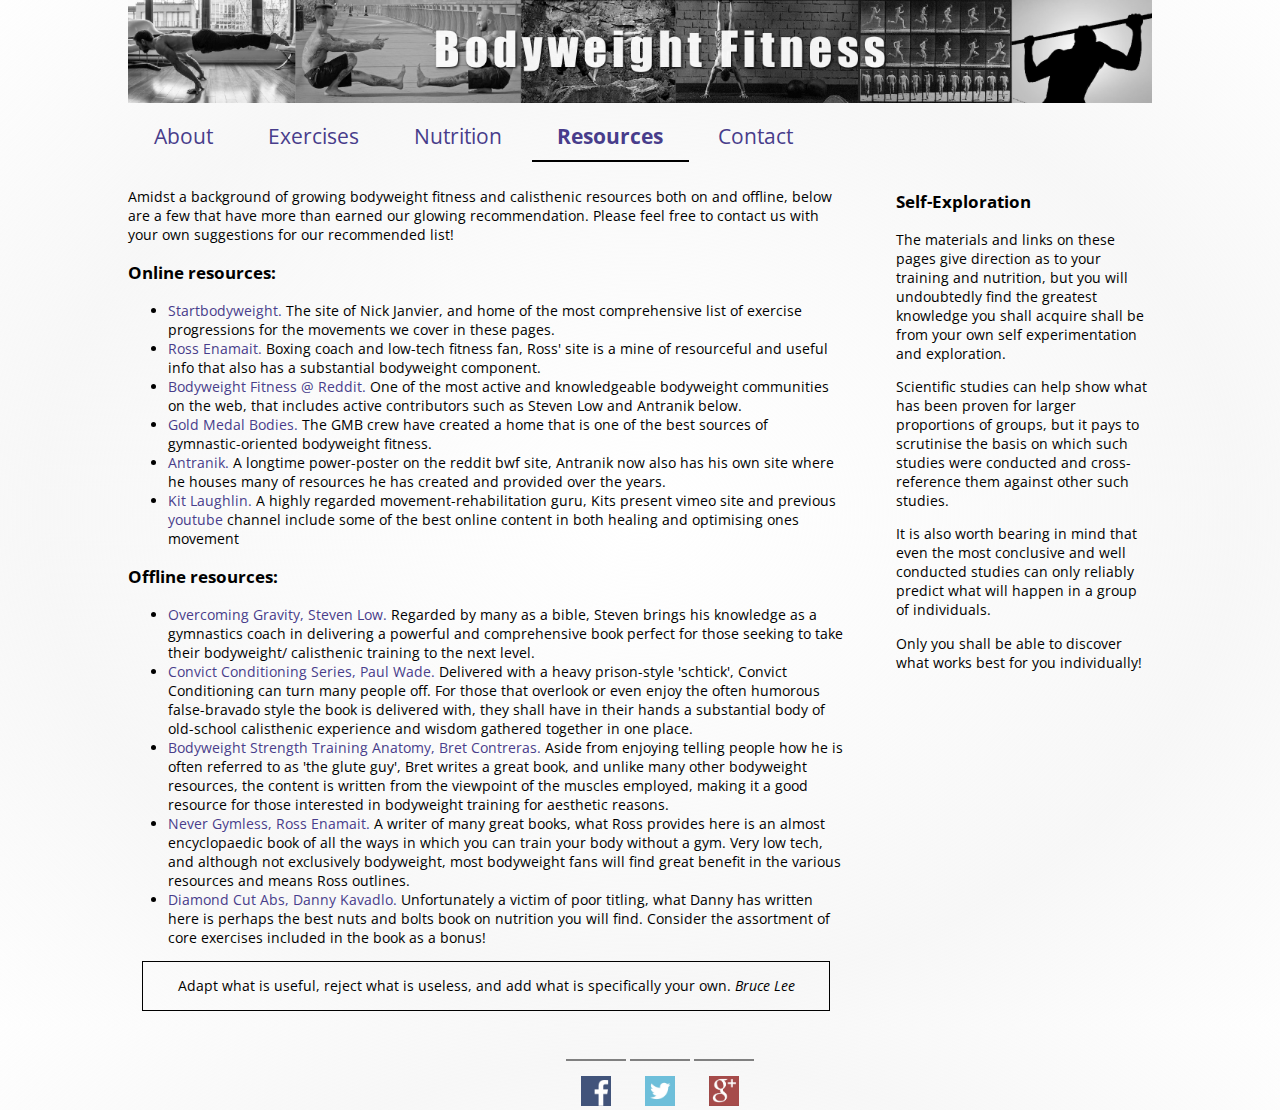
<file: public/resources.html>
<html>
  <head>
    <meta http-equiv="Content-Type" content="text/html; charset=UTF-8">
    <link rel="stylesheet" type="text/css" href="http://fonts.googleapis.com/css?family=Open+Sans" />
    <link type="text/css" rel="stylesheet" href="mainStyle.css" media="screen" />
    <link type="text/css" rel="stylesheet" href="navbarStyling.css" media="screen" /> 
    <title>BWF: Resources</title>
  </head>
  <body>
  	<header class="header">
      <img src="images/banner5.jpg" alt="Background Header Image" width="100%">
    </header>

  	<nav class="navigation">
      <ul class="primaryNav">
        <li><a href="index.html">About</a></li>
        <li><a href="exerciseMain.html">Exercises</a></li>
        <li><a href="nutritionMain.html">Nutrition</a></li>
        <li class="currentNav"><a href="resources.html">Resources</a></li>
        <li><a href="contact.html">Contact</a></li>
      </ul>
  	</nav>

  	<main class="maincontent">
      <p>
          Amidst a background of growing bodyweight fitness and calisthenic resources both on and offline, below are a few that have more than earned our glowing recommendation. Please feel free to contact us with your own suggestions for our recommended list!
      </p>
      <h3>Online resources:</h3>
        <ul>
          <li><a href="http://startbodyweight.com/">Startbodyweight. </a>The site of Nick Janvier, and home of the most comprehensive list of exercise progressions for the movements we cover in these pages.</li>
          <li><a href="http://rosstraining.com">Ross Enamait. </a>Boxing coach and low-tech fitness fan, Ross' site is a mine of resourceful and useful info that also has a substantial bodyweight component.</li>
          <li><a href="https://www.reddit.com/r/bodyweightfitness">Bodyweight Fitness @ Reddit. </a>One of the most active and knowledgeable bodyweight communities on the web, that includes active contributors such as Steven Low and Antranik below.</li>
          <li><a href="https://gmb.io/">Gold Medal Bodies. </a>The GMB crew have created a home that is one of the best sources of gymnastic-oriented bodyweight fitness.</li>
          <li><a href="http://antranik.org/">Antranik. </a>A longtime power-poster on the reddit bwf site, Antranik now also has his own site where he houses many of resources he has created and provided over the years.</li>
          <li><a href="https://vimeo.com/kitlaughlin">Kit Laughlin. </a>A highly regarded movement-rehabilitation guru, Kits present vimeo site and previous <a href="https://www.youtube.com/user/KitLaughlin">youtube</a> channel include some of the best online content in both healing and optimising ones movement</li>
        </ul>
      <h3>Offline resources:</h3>
      <ul>
        <li><a href="http://www.amazon.co.uk/Overcoming-Gravity-Systematic-Gymnastics-Bodyweight/dp/1467933120/ref=sr_1_1?ie=UTF8&qid=1455656474&sr=8-1&keywords=overcoming+gravity">Overcoming Gravity, Steven Low. </a>Regarded by many as a bible, Steven brings his knowledge as a gymnastics coach in delivering a powerful and comprehensive book perfect for those seeking to take their bodyweight/ calisthenic training to the next level.</li>
        <li><a href="http://www.dragondoor.com/b41/">Convict Conditioning Series, Paul Wade. </a>Delivered with a heavy prison-style 'schtick', Convict Conditioning can turn many people off. For those that overlook or even enjoy the often humorous false-bravado style the book is delivered with, they shall have in their hands a substantial body of old-school calisthenic experience and wisdom gathered together in one place.</li>
        <li><a href="http://www.amazon.co.uk/Bodyweight-Strength-Training-Anatomy-Contreras/dp/1450429297/ref=sr_1_3?s=books&ie=UTF8&qid=1455656767&sr=1-3&keywords=bret+contreras">Bodyweight Strength Training Anatomy, Bret Contreras. </a>Aside from enjoying telling people how he is often referred to as 'the glute guy', Bret writes a great book, and unlike many other bodyweight resources, the content is written from the viewpoint of the muscles employed, making it a good resource for those interested in bodyweight training for aesthetic reasons.</li>
        <li><a href="http://rosstraining.com/blog/never-gymless/">Never Gymless, Ross Enamait. </a>A writer of many great books, what Ross provides here is an almost encyclopaedic book of all the ways in which you can train your body without a gym. Very low tech, and although not exclusively bodyweight, most bodyweight fans will find great benefit in the various resources and means Ross outlines.</li>
        <li><a href="http://www.dragondoor.com/b77/">Diamond Cut Abs, Danny Kavadlo. </a>Unfortunately a victim of poor titling, what Danny has written here is perhaps the best nuts and bolts book on nutrition you will find. Consider the assortment of core exercises included in the book as a bonus!</li>
      </ul> 
      <p>
      <blockquote id="bruce-lee-quote">Adapt what is useful, reject what is useless, and add what is specifically your own. <em>Bruce Lee</em></blockquote>
      </p> 
  	</main>

  	<aside class="secondarycontent">
      <h3>Self-Exploration</h3>
        <p>
          The materials and links on these pages give direction as to your training and nutrition, but you will undoubtedly find the greatest knowledge you shall acquire shall be from your own self experimentation and exploration. 
        </p> 
        <p>
          Scientific studies can help show what has been proven for larger proportions of groups, but it pays to scrutinise the basis on which such studies were conducted and cross-reference them against other such studies. 
        </p>
        <p>
          It is also worth bearing in mind that even the most conclusive and well conducted studies can only reliably predict what will happen in a group of individuals. 
        </p>
        <p>
          Only you shall be able to discover what works best for you individually!
        </p>
  	</aside>

  	<footer class="footer">
      <div class="footer-icon-container">
        <br>
        <ul class="social-footer-icons">
          <li><a href="http://www.facebook.com/"><img src="images/fb.png"></a></li>
          <li><a href="http://twitter.com/"><img src="images/twt.png"></a></li>
          <li><a href="https://plus.google.com/"><img src="images/gplus.png"></a></li>
        </ul>
      </div>
    </footer>

  </bddy>
</html>
</file>
<file: public/mainStyle.css>
/* Main css sheet for core styling options */


/* default body options for pages */
body{
	width: 80%;
	margin: 0 auto;
	height: 100%;
	background-repeat: no-repeat;
	background-attachment: fixed;
	font-size: .9em;
	font-family: 'Open Sans', Verdana, Helvetica, sans-serif;
	
	/* light corner vignette to draw eye towards centre of page. Code to cover all browser options */
	background: rgba(255,255,255,1);
	background: -moz-radial-gradient(center, ellipse cover, rgba(255,255,255,1) 0%, rgba(237,237,237,0.44) 66%, rgba(246,246,246,0.15) 100%);
	background: -webkit-gradient(radial, center center, 0px, center center, 100%, color-stop(0%, rgba(255,255,255,1)), color-stop(66%, rgba(237,237,237,0.44)), color-stop(100%, rgba(246,246,246,0.15)));
	background: -webkit-radial-gradient(center, ellipse cover, rgba(255,255,255,1) 0%, rgba(237,237,237,0.44) 66%, rgba(246,246,246,0.15) 100%);
	background: -o-radial-gradient(center, ellipse cover, rgba(255,255,255,1) 0%, rgba(237,237,237,0.44) 66%, rgba(246,246,246,0.15) 100%);
	background: -ms-radial-gradient(center, ellipse cover, rgba(255,255,255,1) 0%, rgba(237,237,237,0.44) 66%, rgba(246,246,246,0.15) 100%);
	background: radial-gradient(ellipse at center, rgba(255,255,255,1) 0%, rgba(237,237,237,0.44) 66%, rgba(246,246,246,0.15) 100%);
	filter: progid:DXImageTransform.Microsoft.gradient( startColorstr='#ffffff', endColorstr='#f6f6f6', GradientType=1 );
}

/* remove underline from links */
a{
	text-decoration: none;
}

/* clicked & unclicked links to dark slate blue */
a:link, a:visited{
	color: #483D8B;
}

/* positioning of main content in pages */
.maincontent{
	width: 70%;
	float: left;
}

/* tighten contact page */
.maincontent-contact-section{
	width: 60%;
	margin-top: 2.5%;
	margin-left: 20%;
	margin-right: 20%;
}

/* aside content column on pages */
.secondarycontent{
	width: 25%;
	float: right;
}

/* positioning of page footer */
.footer{
	width: 100%;
	clear: both;
	text-align: center;
}

/* line up social media footer icons */
ul.social-footer-icons li{
	display: inline;
}

/* pull together social media footer icons */
ul.social-footer-icons img{
	padding-left: 15px;
	padding-right: 15px;
	padding-top: 15px;
	border-top: 2px solid gray;
	height: 30px;
}

/* illustration image on main page */
.main-page-image{
	margin-top: 2.5%;
	width: 100%;
}

/* illustration images on individual exercise pages */
.exercise-section-image{
	height: 200px;
}

/* bottom of resource page */
#bruce-lee-quote{
	padding: 2%;
	border: 1px solid black;
	margin: 2%;
	text-align: center;
}
</file>
<file: public/navbarStyling.css>
/* Secondary css sheet to style nav bars on site */

/* small offset to ensure secondary nav lines up beneath primary nav */
.first-navbar-item{
	margin-left: 9px;
}

/* set defaults for both nav bar ul's */
ul.primaryNav, ul.secondaryNav{
	list-style-type: none;
	padding: 0;
	margin: 0;
}

/* primary nav bar setup */
ul.primaryNav li{
		font-size: 145%;
		display: inline;
		line-height: 2em;
		padding-right: 2.5%;
		padding-left: 2.5%;
}

/* remove bullets from secondary nav bar */
ul.secondaryNav li{
	list-style: none;
}

/* remove underlining from navbar page links */
ul.primaryNav a, ul.secondaryNav a{
	text-decoration: none;
}

/* highlight current page on primary navbar */
ul.primaryNav li.currentNav{
	padding-bottom: .5em;
	border-bottom: 2px solid black;
	font-weight: bolder;
}

/* give a little space above and below the primary nav bar */
ul.primaryNav{
	margin-top: 1.25%;
	margin-bottom: 1.5%;
}

/* highlight current page on secondary navbar */
ul.secondaryNav li.currentNav{
	padding-bottom: .5em;
	border-bottom: 1.5px solid black;
	font-weight: bolder;
}

/* setup for secondary nav bar */
ul.secondaryNav li{
	font-size: 115%;
	display: inline;
	line-height: 2em;
	padding-right: 1.5%;
	padding-left: 1.5%;
}

/* push secondary nav down a little from primary nav bar */
ul.secondaryNav{
	margin-top: 1.5%;
}
</file>
